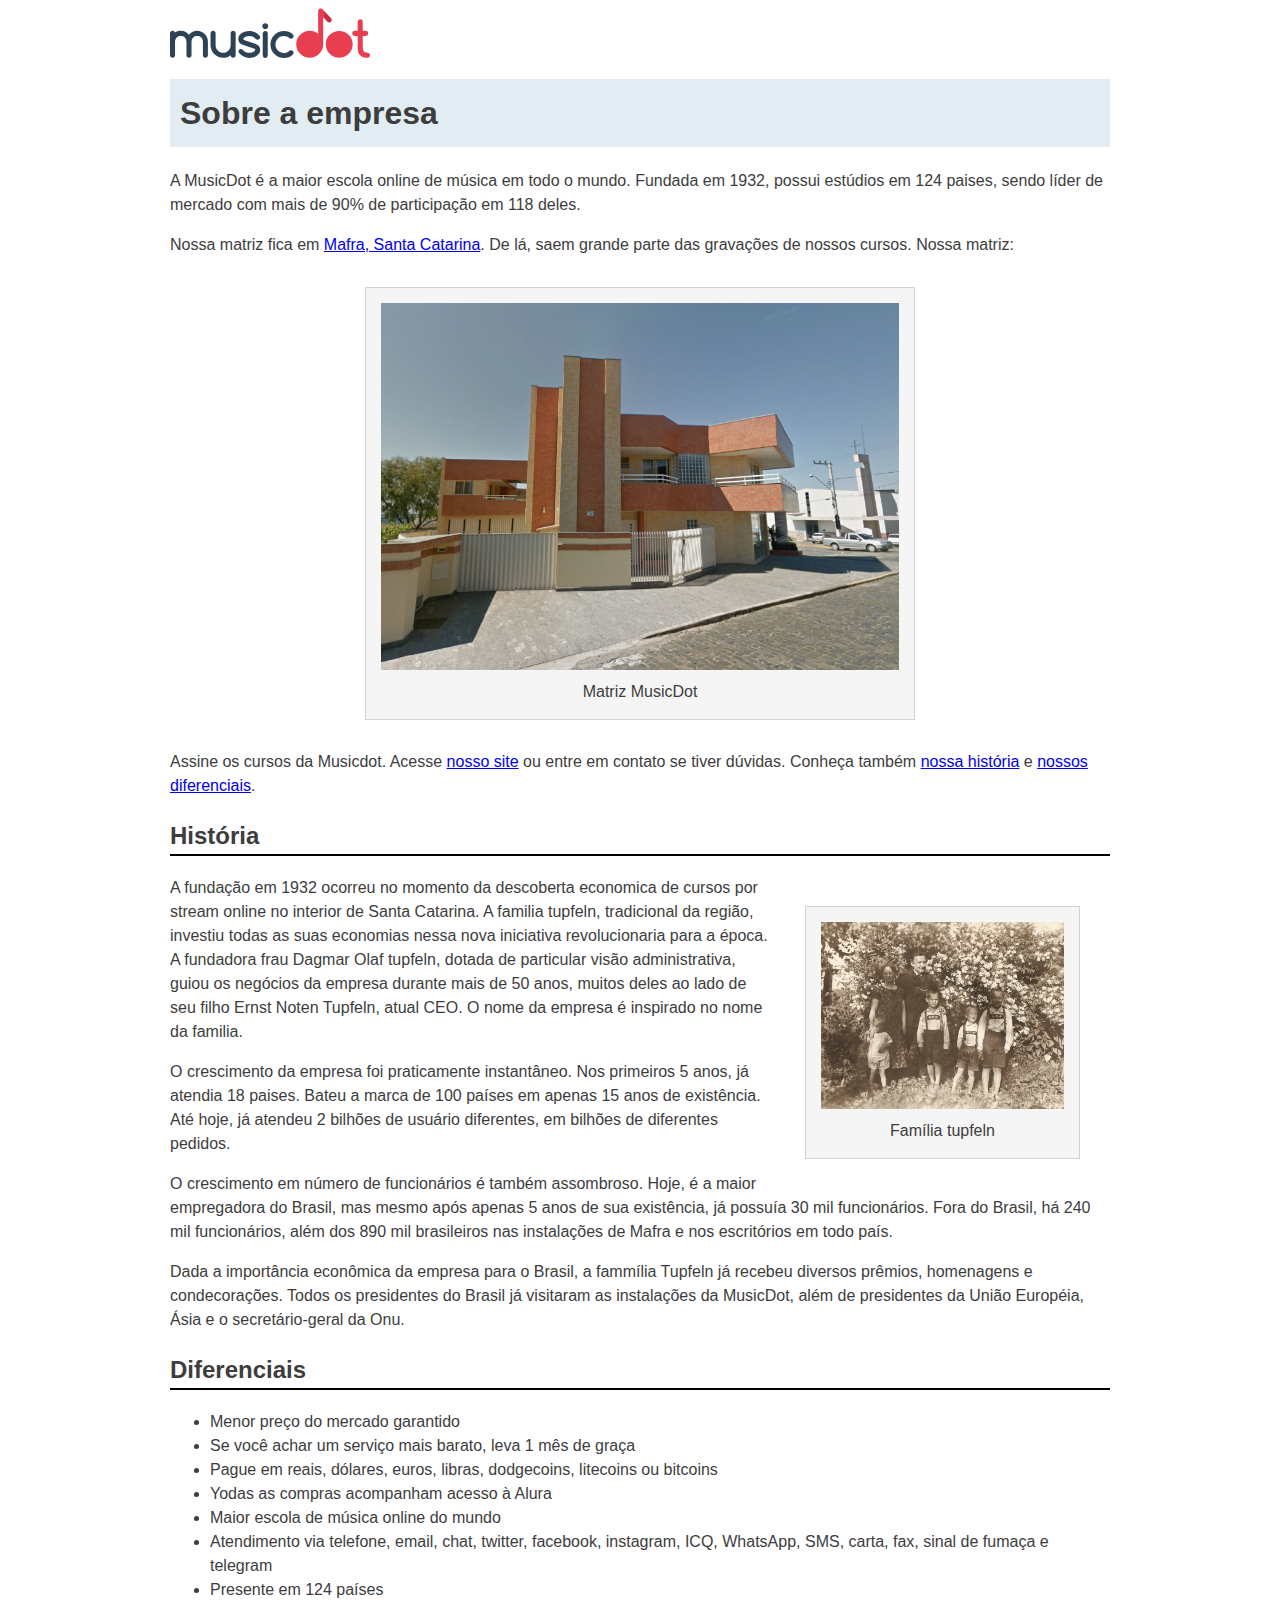
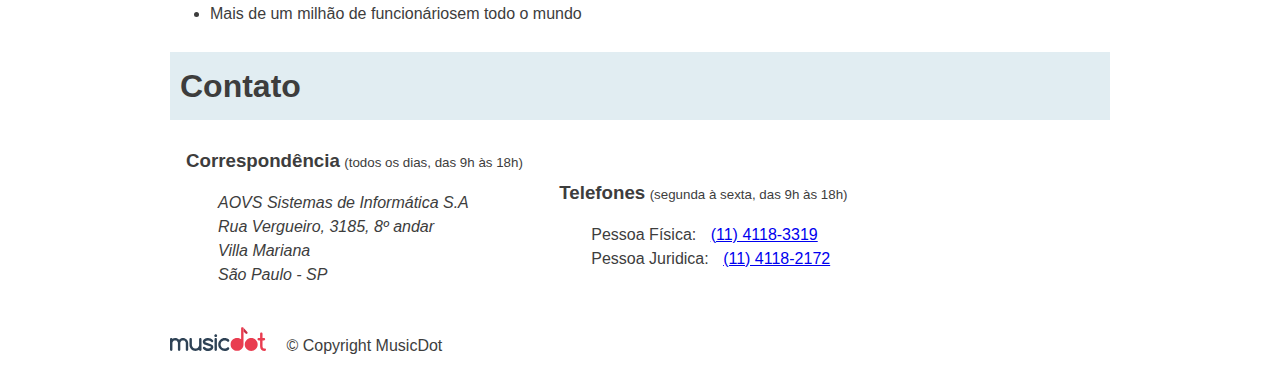
<file: sobre.html>
<html lang="pt-BR">
    <head>
        <meta charset="utf-8">
        <meta name="viewport" content="width=device-width">
        <title>MusicDot | Sobre a empresa</title>
        <link rel="icon" href="img/favicon.ico">
        <link rel="stylesheet" href="css/sobre.css">
    </head>

    <body>
        <img src="img/logo.svg" alt="MusicDot">

        <h1 class="titulo">Sobre a empresa</h1>

        <p>A MusicDot é a maior escola online de música em todo o mundo. Fundada em 1932, possui estúdios em 124 paises, sendo líder de mercado com mais de 90% de participação em 118 deles.</p>

        <p>Nossa matriz fica em <a href="https://maps.google.com.br/?q=190,GabrielDequech,Mafra,SC">Mafra, Santa Catarina</a>. De lá, saem grande parte das gravações de nossos cursos. Nossa matriz:</p>

        <figure class="matriz-musicdot">
            <img src="img/matriz-musicdot.png" alt="Matriz da musicdot">
            <figcaption>Matriz MusicDot</figcaption>
        </figure>

        <p>Assine os cursos da Musicdot. Acesse <a href="index.html">nosso site</a> ou entre em contato se tiver dúvidas. Conheça também <a href="#historia">nossa história</a> e <a href="#diferenciais">nossos diferenciais</a>.</p>

        <h2 id="historia" class="subtitulo">História</h2>

        <figure class="familia-tupfeln">
            <img src="img/familia-tupfeln.jpg" alt="Foto da familia tupfeln">
            <figcaption>Família tupfeln</figcaption>
        </figure>

        <p>A fundação em 1932 ocorreu no momento da descoberta economica de cursos por stream online no interior de Santa Catarina. A familia tupfeln, tradicional da região, investiu todas as suas economias nessa nova iniciativa revolucionaria para a época. A fundadora frau Dagmar Olaf tupfeln, dotada de particular visão administrativa, guiou os negócios da empresa durante mais de 50 anos, muitos deles ao lado de seu filho Ernst Noten Tupfeln, atual CEO. O nome da empresa é inspirado no nome da familia.</p>

        <p>O crescimento da empresa foi praticamente instantâneo. Nos primeiros 5 anos, já atendia 18 paises. Bateu a marca de 100 países em apenas 15 anos de existência. Até hoje, já atendeu 2 bilhões de usuário diferentes, em bilhões de diferentes pedidos.</p>

        <p>O crescimento em número de funcionários é também assombroso. Hoje, é a maior empregadora do Brasil, mas mesmo após apenas 5 anos de sua existência, já possuía 30 mil funcionários. Fora do Brasil, há 240 mil funcionários, além dos 890 mil brasileiros nas instalações de Mafra e nos escritórios em todo país.</p>

        <p>Dada a importância econômica da empresa para o Brasil, a fammília Tupfeln já recebeu diversos prêmios, homenagens e condecorações. Todos os presidentes do Brasil já visitaram as instalações da MusicDot, além de presidentes da União Européia, Ásia e o secretário-geral da Onu.</p>

        <h2 id="diferenciais" class="subtitulo">Diferenciais</h2>
        
        <ul>
            <li>Menor preço do mercado garantido</li>
            <li>Se você achar um serviço mais barato, leva 1 mês de graça</li>
            <li>Pague em reais, dólares, euros, libras, dodgecoins, litecoins ou bitcoins</li>
            <li>Yodas as compras acompanham acesso à Alura</li>
            <li>Maior escola de música online do mundo</li>
            <li>Atendimento via telefone, email, chat, twitter, facebook, instagram, ICQ, WhatsApp, SMS, carta, fax, sinal de fumaça e telegram</li>
            <li>Presente em 124 países</li>
            <li>Mais de um milhão de funcionáriosem todo o mundo</li>
        </ul>

        <h2 class="titulo">Contato</h2>

        <div class="contato__secao">
            <h3 class="contato__subtitulo">Correspondência</h3>
            <small> (todos os dias, das 9h às 18h)</small>
    
            <address class="contato__info">
                AOVS Sistemas de Informática S.A
                <br>
                Rua Vergueiro, 3185, 8º andar
                <br>
                Villa Mariana
                <br>
                São Paulo - SP
            </address>
        </div>
      
        <div id="contato" class="contato__secao contato__secao--telefone">
            <h3 class="contato__subtitulo">Telefones</h3>
            <small>(segunda à sexta, das 9h às 18h)</small>

            <dl class="contato__info">
                <div>
                    <dt class="contato__info-titulo">Pessoa Física: </dt>
                    <dd class="contato__info-descricao"><a href="tel://114118-3319">(11) 4118-3319</a></dd>
                </div>

                <div>
                    <dt class="contato__info-titulo">Pessoa Juridica: </dt>
                    <dd class="contato__info-descricao"><a href="tel://114118-2172">(11) 4118-2172</a></dd>
                </div>
            </dl>
        </div>

        <footer>
            <img src="img/logo.svg" alt="Logo da MusicDot" class="rodape__logo">
            <p class="rodape__copyright">&copy; Copyright MusicDot</p>
        </footer>
        
    </body>
</html>
</file>
<file: css/sobre.css>
body {
    width: 80%;
    max-width: 940px;
    margin-left: auto;
    margin-right: auto;

    font-size: 16px;
    line-height: 1.5;
    font-family: "Helvetica", "Lucida Grande", sans-serif;
    color: #3d3d3d;
}

.titulo {
    padding: 10px;

    font-size: 32px;

    background-color: #E1EDF2;
}

.subtitulo {
    border-bottom: 2px solid black;
}

figure {
    max-width: 100%;
    box-sizing: border-box;
    margin: 30px;
    padding: 15px;

    text-align: center;

    background-color: whitesmoke;
    border: 1px solid lightgrey;
}

figcaption {
    margin-top: 10px;
}

.matriz-musicdot {
    width: 550px;
    margin-left: auto;
    margin-right: auto;
}

.familia-tupfeln {
    width: 275px;
    float: right;
}

figure img {
    width: 100%;
}

.contato__subtitulo {
    display: inline;
}

.contato__secao{
    display: inline-block;
    vertical-align: top;
    margin-left: 16px;
}

.contato__secao--telefone {
    margin: 32px;
}

.contato__info {
    margin: 16px 0 24px;
    padding-left: 32px;
}

.contato__info-titulo,
.contato__info-descricao {
    display: inline;
}

.contato__info-descricao {
    margin-left: 10px;
}

.rodape {
    padding: 1.75em 0;

    font-size: 1.1rem;
}

.rodape__logo{
    width: 6em;
}

.rodape__copyright{
    display: inline;
    margin-left: 1em;
}

@media (max-width: 850px) {
    .contato__secao {
        display: block;
        margin-left: 1em;
    }
}

@media (max-width: 622px) {
    .familia-tupfeln {
        float: none;
        margin: 0 auto;
    }
}

@media (max-width: 446px){
    .contato__subtitulo{
        display: block;
        margin-bottom: 0;
    }

    .contato__info{
        padding-left: 5px;
        
        font-size: .92em;

        border-left: 2px solid lightgray;
    }

    .rodape{
        font-size: .92em;
    }
}

@media (max-width: 342px) {
    .contato__info-descricao{
        display: block;
        margin-left: 1em;
    }
}
</file>
